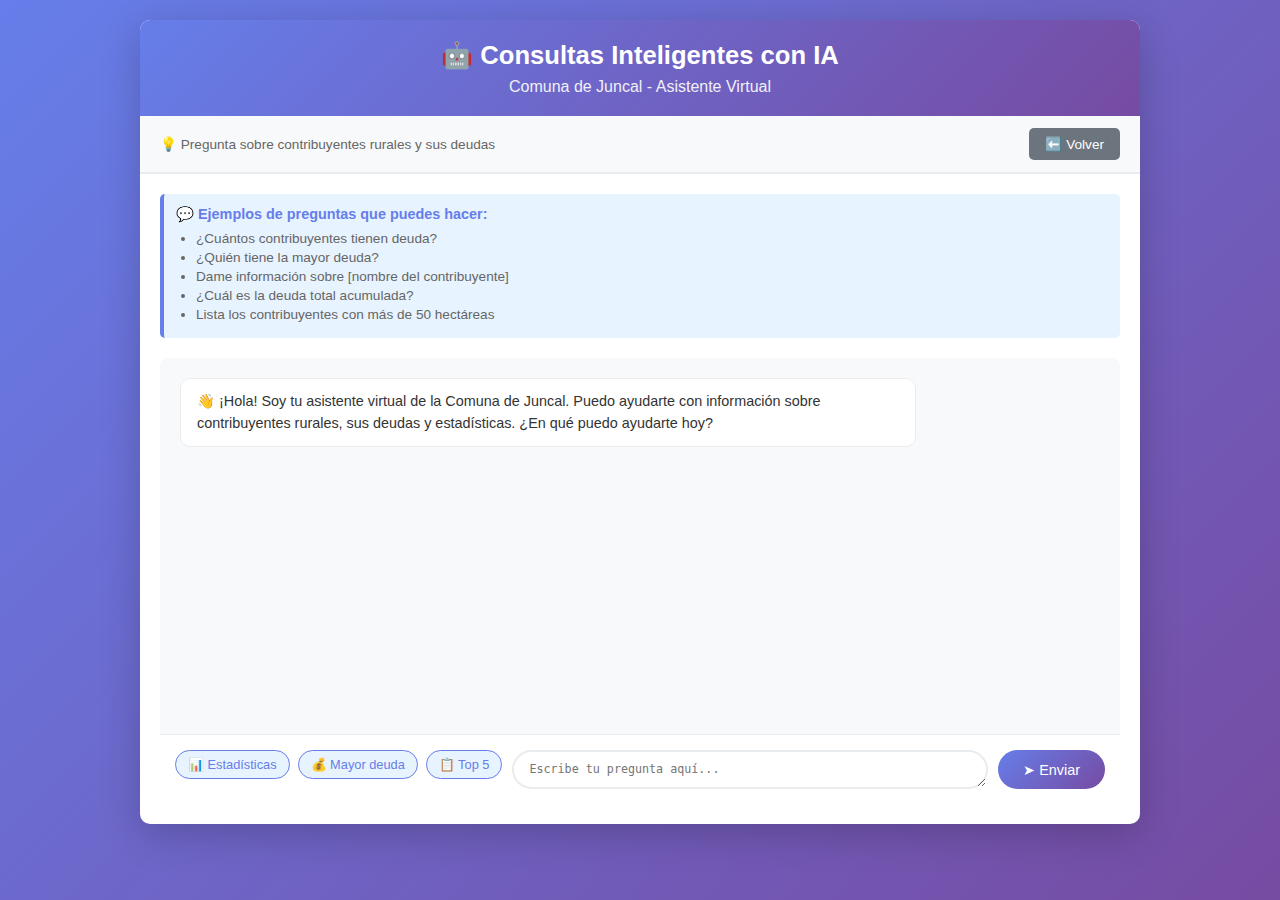
<file: templates/consultas_llm.html>
<!DOCTYPE html>
<html lang="es">
<head>
    <meta charset="UTF-8">
    <meta name="viewport" content="width=device-width, initial-scale=1.0">
    <title>Consultas Inteligentes - Comuna de Juncal</title>
    <style>
        * {
            margin: 0;
            padding: 0;
            box-sizing: border-box;
        }

        body {
            font-family: Arial, sans-serif;
            background: linear-gradient(135deg, #667eea 0%, #764ba2 100%);
            padding: 20px;
            min-height: 100vh;
        }

        .container {
            max-width: 1000px;
            margin: 0 auto;
            background: white;
            border-radius: 10px;
            box-shadow: 0 10px 40px rgba(0,0,0,0.2);
            overflow: hidden;
        }

        .header {
            background: linear-gradient(135deg, #667eea 0%, #764ba2 100%);
            color: white;
            padding: 20px;
            text-align: center;
        }

        .header h1 {
            font-size: 1.6em;
            margin-bottom: 8px;
        }

        .header h2 {
            font-size: 1em;
            font-weight: normal;
            opacity: 0.9;
        }

        .info-bar {
            background: #f8f9fa;
            padding: 12px 20px;
            display: flex;
            justify-content: space-between;
            align-items: center;
            border-bottom: 2px solid #e9ecef;
        }

        .info-text {
            color: #666;
            font-size: 0.85em;
        }

        .btn-back {
            padding: 8px 16px;
            background: #6c757d;
            color: white;
            text-decoration: none;
            border-radius: 5px;
            font-size: 0.85em;
            transition: all 0.3s;
        }

        .btn-back:hover {
            background: #5a6268;
            transform: translateY(-1px);
        }

        .content {
            padding: 20px;
            display: flex;
            flex-direction: column;
            height: calc(100vh - 250px);
            min-height: 500px;
        }

        .info-box {
            background: #e7f3ff;
            border-left: 4px solid #667eea;
            padding: 12px;
            margin-bottom: 20px;
            border-radius: 5px;
        }

        .info-box h3 {
            font-size: 0.9em;
            color: #667eea;
            margin-bottom: 8px;
        }

        .info-box ul {
            margin-left: 20px;
            font-size: 0.85em;
            color: #666;
        }

        .info-box li {
            margin-bottom: 4px;
        }

        .chat-container {
            flex: 1;
            display: flex;
            flex-direction: column;
            background: #f8f9fa;
            border-radius: 8px;
            overflow: hidden;
        }

        .chat-messages {
            flex: 1;
            overflow-y: auto;
            padding: 20px;
            display: flex;
            flex-direction: column;
            gap: 15px;
        }

        .message {
            max-width: 80%;
            padding: 12px 16px;
            border-radius: 10px;
            font-size: 0.9em;
            line-height: 1.5;
            animation: fadeIn 0.3s;
        }

        @keyframes fadeIn {
            from {
                opacity: 0;
                transform: translateY(10px);
            }
            to {
                opacity: 1;
                transform: translateY(0);
            }
        }

        .message.user {
            align-self: flex-end;
            background: linear-gradient(135deg, #667eea 0%, #764ba2 100%);
            color: white;
        }

        .message.assistant {
            align-self: flex-start;
            background: white;
            border: 1px solid #e9ecef;
            color: #333;
        }

        .message.error {
            align-self: center;
            background: #f8d7da;
            border: 1px solid #f5c6cb;
            color: #721c24;
        }

        .message.loading {
            align-self: flex-start;
            background: white;
            border: 1px solid #e9ecef;
            color: #666;
            display: flex;
            align-items: center;
            gap: 10px;
        }

        .loading-spinner {
            width: 20px;
            height: 20px;
            border: 3px solid #f3f3f3;
            border-top: 3px solid #667eea;
            border-radius: 50%;
            animation: spin 1s linear infinite;
        }

        @keyframes spin {
            0% { transform: rotate(0deg); }
            100% { transform: rotate(360deg); }
        }

        .message-meta {
            font-size: 0.75em;
            opacity: 0.7;
            margin-top: 5px;
        }

        .chat-input-container {
            padding: 15px;
            background: white;
            border-top: 1px solid #e9ecef;
            display: flex;
            gap: 10px;
        }

        .chat-input {
            flex: 1;
            padding: 10px 15px;
            border: 2px solid #e9ecef;
            border-radius: 20px;
            font-size: 0.9em;
            transition: all 0.3s;
        }

        .chat-input:focus {
            outline: none;
            border-color: #667eea;
            box-shadow: 0 0 0 3px rgba(102, 126, 234, 0.1);
        }

        .btn-send {
            padding: 10px 25px;
            background: linear-gradient(135deg, #667eea 0%, #764ba2 100%);
            color: white;
            border: none;
            border-radius: 20px;
            font-size: 0.9em;
            font-weight: 500;
            cursor: pointer;
            transition: all 0.3s;
        }

        .btn-send:hover:not(:disabled) {
            transform: translateY(-1px);
            box-shadow: 0 4px 12px rgba(102, 126, 234, 0.4);
        }

        .btn-send:disabled {
            opacity: 0.5;
            cursor: not-allowed;
        }

        .examples {
            display: flex;
            gap: 8px;
            flex-wrap: wrap;
            margin-bottom: 10px;
        }

        .example-btn {
            padding: 6px 12px;
            background: #e7f3ff;
            border: 1px solid #667eea;
            color: #667eea;
            border-radius: 15px;
            font-size: 0.8em;
            cursor: pointer;
            transition: all 0.3s;
        }

        .example-btn:hover {
            background: #667eea;
            color: white;
        }
    </style>
</head>
<body>
    <div class="container">
        <div class="header">
            <h1>🤖 Consultas Inteligentes con IA</h1>
            <h2>Comuna de Juncal - Asistente Virtual</h2>
        </div>

        <div class="info-bar">
            <div class="info-text">
                💡 Pregunta sobre contribuyentes rurales y sus deudas
            </div>
            <a href="/" class="btn-back">⬅️ Volver</a>
        </div>

        <div class="content">
            <div class="info-box">
                <h3>💬 Ejemplos de preguntas que puedes hacer:</h3>
                <ul>
                    <li>¿Cuántos contribuyentes tienen deuda?</li>
                    <li>¿Quién tiene la mayor deuda?</li>
                    <li>Dame información sobre [nombre del contribuyente]</li>
                    <li>¿Cuál es la deuda total acumulada?</li>
                    <li>Lista los contribuyentes con más de 50 hectáreas</li>
                </ul>
            </div>

            <div class="chat-container">
                <div class="chat-messages" id="chatMessages">
                    <div class="message assistant">
                        👋 ¡Hola! Soy tu asistente virtual de la Comuna de Juncal. Puedo ayudarte con información sobre contribuyentes rurales, sus deudas y estadísticas. ¿En qué puedo ayudarte hoy?
                    </div>
                </div>

                <div class="chat-input-container">
                    <div class="examples">
                        <button class="example-btn" onclick="usarEjemplo('¿Cuántos contribuyentes tienen deuda?')">
                            📊 Estadísticas
                        </button>
                        <button class="example-btn" onclick="usarEjemplo('¿Quién tiene la mayor deuda?')">
                            💰 Mayor deuda
                        </button>
                        <button class="example-btn" onclick="usarEjemplo('Lista los top 5 contribuyentes por deuda')">
                            📋 Top 5
                        </button>
                    </div>
                    <textarea 
                        id="chatInput" 
                        class="chat-input" 
                        placeholder="Escribe tu pregunta aquí..."
                        rows="1"
                        onkeypress="handleKeyPress(event)"></textarea>
                    <button id="btnSend" class="btn-send" onclick="enviarPregunta()">
                        ➤ Enviar
                    </button>
                </div>
            </div>
        </div>
    </div>

    <script>
        const chatMessages = document.getElementById('chatMessages');
        const chatInput = document.getElementById('chatInput');
        const btnSend = document.getElementById('btnSend');

        function scrollToBottom() {
            chatMessages.scrollTop = chatMessages.scrollHeight;
        }

        function usarEjemplo(texto) {
            chatInput.value = texto;
            chatInput.focus();
        }

        function handleKeyPress(event) {
            if (event.key === 'Enter' && !event.shiftKey) {
                event.preventDefault();
                enviarPregunta();
            }
        }

        function agregarMensaje(tipo, contenido, meta = '') {
            const messageDiv = document.createElement('div');
            messageDiv.className = `message ${tipo}`;
            
            if (tipo === 'loading') {
                messageDiv.innerHTML = `
                    <div class="loading-spinner"></div>
                    <span>${contenido}</span>
                `;
            } else {
                messageDiv.innerHTML = contenido;
                if (meta) {
                    messageDiv.innerHTML += `<div class="message-meta">${meta}</div>`;
                }
            }
            
            chatMessages.appendChild(messageDiv);
            scrollToBottom();
            return messageDiv;
        }

        async function enviarPregunta() {
            const pregunta = chatInput.value.trim();
            
            if (!pregunta) {
                return;
            }

            // Deshabilitar input
            chatInput.disabled = true;
            btnSend.disabled = true;

            // Mostrar mensaje del usuario
            agregarMensaje('user', pregunta);
            chatInput.value = '';

            // Mostrar indicador de carga
            const loadingMsg = agregarMensaje('loading', 'Pensando...');

            try {
                const response = await fetch('/api/consultar_llm', {
                    method: 'POST',
                    headers: {
                        'Content-Type': 'application/json'
                    },
                    body: JSON.stringify({ pregunta: pregunta })
                });

                const data = await response.json();

                // Remover indicador de carga
                loadingMsg.remove();

                if (response.ok) {
                    // Formatear respuesta con saltos de línea
                    const respuestaFormateada = data.respuesta.replace(/\n/g, '<br>');
                    const meta = data.tokens_usados ? `Tokens usados: ${data.tokens_usados}` : '';
                    agregarMensaje('assistant', respuestaFormateada, meta);
                } else {
                    agregarMensaje('error', `❌ Error: ${data.error || 'No se pudo procesar la consulta'}`);
                }
            } catch (error) {
                loadingMsg.remove();
                agregarMensaje('error', `❌ Error de conexión: ${error.message}`);
            } finally {
                // Rehabilitar input
                chatInput.disabled = false;
                btnSend.disabled = false;
                chatInput.focus();
            }
        }

        // Auto-resize textarea
        chatInput.addEventListener('input', function() {
            this.style.height = 'auto';
            this.style.height = (this.scrollHeight) + 'px';
        });
    </script>
</body>
</html>
</file>
